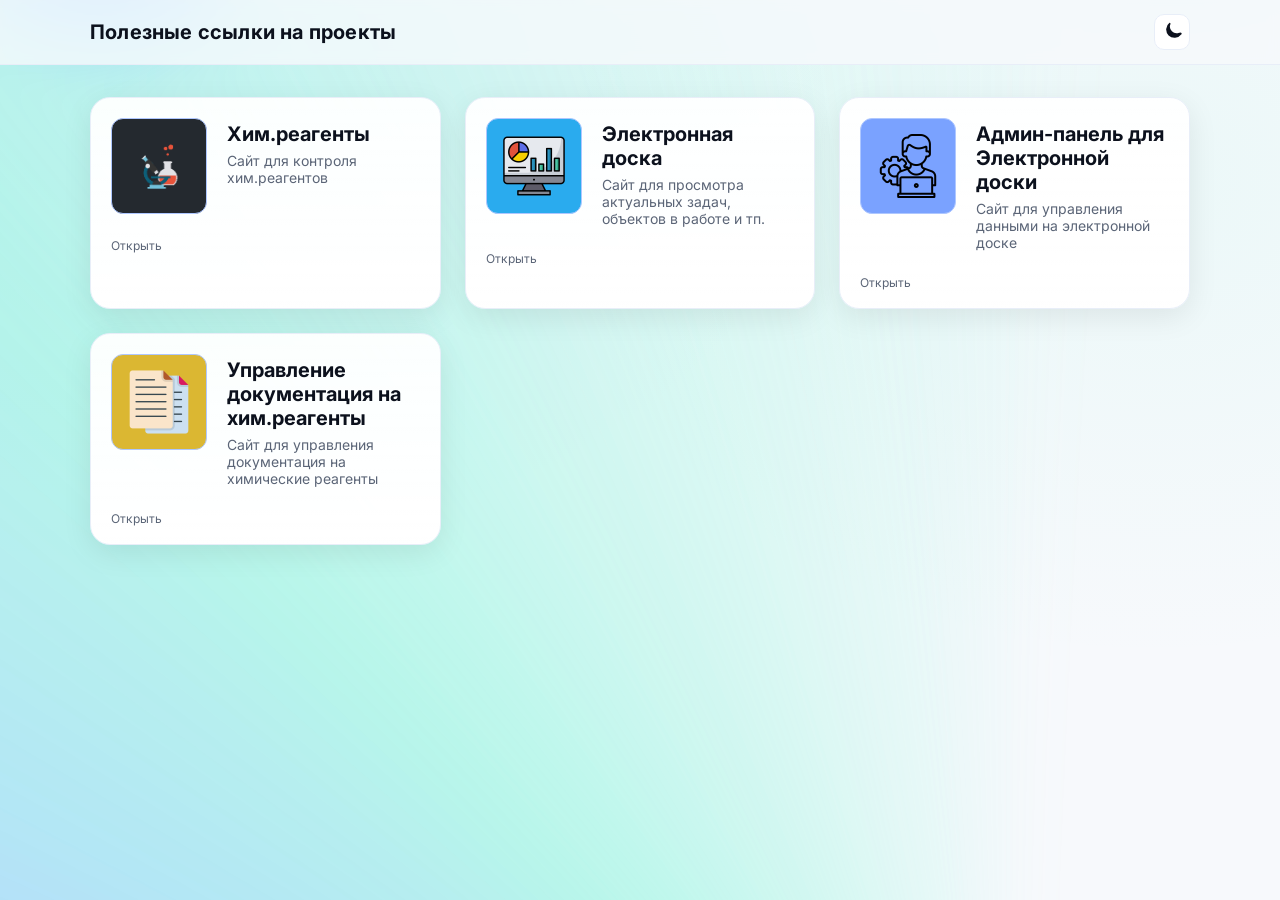
<file: index.html>
<!doctype html>
<html lang="ru">
  <head>
    <meta charset="utf-8" />
    <meta name="viewport" content="width=device-width, initial-scale=1" />
    <title>All Links</title>
    <meta name="description" content="Собрание ссылок и быстрых перенаправлений" />
    <link rel="icon" href="favicon.ico" />
    <link rel="preconnect" href="https://fonts.googleapis.com" />
    <link rel="preconnect" href="https://fonts.gstatic.com" crossorigin />
    <link href="https://fonts.googleapis.com/css2?family=Inter:wght@400;500;600;700&display=swap" rel="stylesheet" />
    <link rel="stylesheet" href="styles.css" />
  </head>
  <body>
    <header class="site-header">
      <div class="container header-inner">
        <h1 class="site-title">Полезные ссылки на проекты</h1>
        <div class="header-actions">
          <button id="themeToggle" class="icon-btn" aria-label="Toggle theme" title="Переключить тему">
            <svg viewBox="0 0 24 24" width="20" height="20" aria-hidden="true"><path d="M21.64 13a1 1 0 0 0-1.05-.14 8 8 0 0 1-10.45-10.45 1 1 0 0 0-.14-1.05A1 1 0 0 0 9 1 10 10 0 1 0 23 15a1 1 0 0 0-1.36-2z" fill="currentColor"/></svg>
          </button>
        </div>
      </div>
    </header>

    <main class="container">
      <div id="notice" class="notice" hidden></div>

      <section id="linksGrid" class="grid" aria-live="polite"></section>
    </main>

    <template id="cardTemplate">
      <a class="card" target="_blank" rel="noopener noreferrer">
        <div class="card-body">
          <div class="card-icon" aria-hidden="true"></div>
          <div class="card-text">
            <h3 class="card-title"></h3>
            <p class="card-desc"></p>
          </div>
        </div>
        <div class="card-footer">
          <span class="card-hint">Открыть</span>
        </div>
      </a>
    </template>

    <script src="script.js" type="module"></script>
  </body>
  </html>
</file>
<file: styles.css>
:root {
  --bg: #0b0c10;
  --panel: #111318;
  --text: #e6e6e6;
  --muted: #a8b0bd;
  --primary: #7aa2ff;
  --ring: rgba(122, 162, 255, 0.5);
  --card: #151922;
  --card-hover: #1b2130;
  --border: #232b3a;
  --icon-slot: 96px;      /* внешний контейнер иконки */
  --icon-image: 64px;     /* фактический размер изображения */
  color-scheme: light dark;
}

@media (prefers-color-scheme: light) {
  :root {
    --bg: #f7f9fc;
    --panel: #ffffff;
    --text: #0c111d;
    --muted: #5b6577;
    --primary: #335dff;
    --ring: rgba(51, 93, 255, 0.35);
    --card: #ffffff;
    --card-hover: #f2f6ff;
    --border: #e8eef8;
  }
}

/* Theme overrides via data-theme attribute */
[data-theme="dark"] {
  --bg: #0b0c10;
  --panel: #111318;
  --text: #e6e6e6;
  --muted: #a8b0bd;
  --primary: #7aa2ff;
  --ring: rgba(122, 162, 255, 0.5);
  --card: #151922;
  --card-hover: #1b2130;
  --border: #232b3a;
}

[data-theme="light"] {
  --bg: #f7f9fc;
  --panel: #ffffff;
  --text: #0c111d;
  --muted: #5b6577;
  --primary: #335dff;
  --ring: rgba(51, 93, 255, 0.35);
  --card: #ffffff;
  --card-hover: #f2f6ff;
  --border: #e8eef8;
}

* { box-sizing: border-box; }
html, body { height: 100%; }
body {
  margin: 0;
  font-family: Inter, system-ui, -apple-system, Segoe UI, Roboto, Arial, Noto Sans, "Apple Color Emoji", "Segoe UI Emoji", "Segoe UI Symbol", sans-serif;
  background: radial-gradient(1200px 800px at 10% 10%, rgba(122,162,255,0.08), transparent 60%),
              radial-gradient(1000px 800px at 90% 20%, rgba(96,236,203,0.08), transparent 60%),
              var(--bg);
  color: var(--text);
}

/* decorative background overlay */
body::before {
  content: "";
  position: fixed;
  inset: -20%;
  pointer-events: none;
  background:
    radial-gradient(600px 400px at 20% 10%, rgba(47, 109, 255, 0.521), transparent 30%),
    radial-gradient(800px 500px at 80% 0%, rgba(96, 236, 203, 0.521), transparent 40%),
    conic-gradient(from 220deg at 70% 120%, rgba(255, 153, 102, 0.664), rgba(122, 162, 255, 0.548), rgba(96, 236, 203, 0.37), transparent 40%);
  filter: blur(30px) saturate(120%);
  z-index: 0;
}

.container {
  width: min(1100px, 92%);
  margin-inline: auto;
}

.site-header {
  position: sticky;
  top: 0;
  z-index: 50;
  backdrop-filter: saturate(120%) blur(6px);
  background: color-mix(in oklab, var(--bg) 82%, transparent);
  border-bottom: 1px solid var(--border);
}
.header-inner {
  display: flex;
  align-items: center;
  justify-content: space-between;
  padding: 14px 0;
}
.site-title { font-size: 20px; margin: 0; letter-spacing: 0.2px; }

.icon-btn {
  display: inline-flex;
  align-items: center;
  justify-content: center;
  height: 36px;
  width: 36px;
  border-radius: 10px;
  border: 1px solid var(--border);
  background: var(--panel);
  color: var(--text);
  cursor: pointer;
  transition: transform .1s ease, background .2s ease, border-color .2s ease;
}
.icon-btn:hover { transform: translateY(-1px); border-color: color-mix(in oklab, var(--primary), var(--border) 60%); }
.icon-btn:active { transform: translateY(0); }

.notice {
  margin: 18px 0 8px;
  padding: 10px 12px;
  border-radius: 12px;
  border: 1px dashed var(--border);
  background: color-mix(in oklab, var(--panel), transparent 20%);
  color: var(--muted);
  font-size: 14px;
}

.grid {
  display: grid;
  grid-template-columns: repeat(1, minmax(0, 1fr));
  gap: 24px;
  padding: 32px 0 64px;
}
@media (min-width: 560px) {
  .grid { grid-template-columns: repeat(2, minmax(0, 1fr)); }
}
@media (min-width: 900px) {
  .grid { grid-template-columns: repeat(3, minmax(0, 1fr)); }
}

.card {
  display: block;
  background: linear-gradient(180deg, color-mix(in oklab, var(--card), transparent 6%), var(--card));
  border: 1px solid var(--border);
  border-radius: 20px;
  text-decoration: none;
  color: inherit;
  box-shadow: 0 8px 30px rgba(0,0,0,.08);
  transition: transform .18s ease, background .2s ease, border-color .2s ease, box-shadow .2s ease;
  position: relative;
  overflow: hidden;
}
.card:hover { transform: translateY(-4px); border-color: color-mix(in oklab, var(--primary), var(--border) 40%); box-shadow: 0 14px 40px rgba(0,0,0,.14); }

/* subtle shine on hover */
.card::after {
  content: "";
  position: absolute;
  inset: 0;
  background: radial-gradient(400px 200px at 0% -20%, rgba(255,255,255,0.06), transparent 60%);
  opacity: 0;
  transition: opacity .25s ease;
}
.card:hover::after { opacity: 1; }

.card-body {
  display: grid;
  grid-template-columns: var(--icon-slot) 1fr;
  gap: 20px;
  padding: 20px 20px 12px;
}

.card-icon {
  height: var(--icon-slot);
  width: var(--icon-slot);
  border-radius: 12px;
  background: color-mix(in oklab, var(--primary) 20%, var(--panel));
  border: 1px solid color-mix(in oklab, var(--primary), var(--border) 70%);
  display: grid;
  place-items: center;
  color: var(--text);
  overflow: hidden;
  transition: transform .18s ease, box-shadow .18s ease, border-color .18s ease;
}
.card:hover .card-icon { transform: translateY(-1px) scale(1.02); border-color: color-mix(in oklab, var(--primary), var(--border) 40%); box-shadow: 0 10px 26px rgba(0,0,0,.18); }
/* Ensure images fit nicely inside icon slot */
.card-icon img {
  width: var(--icon-image);
  height: var(--icon-image);
  object-fit: contain;
  display: block;
}

.card-title { font-size: 20px; margin: 4px 0 6px; }
.card-desc { font-size: 14px; margin: 0; color: var(--muted); }

.card-footer {
  display: flex;
  align-items: center;
  justify-content: space-between;
  padding: 12px 20px 18px;
}
.card:hover .card-hint { color: color-mix(in oklab, var(--primary), var(--muted) 40%); }
.card-hint { font-size: 12px; color: var(--muted); }

.pill {
  display: inline-flex;
  align-items: center;
  gap: 6px;
  padding: 4px 8px;
  font-size: 12px;
  border-radius: 999px;
  border: 1px solid var(--border);
  background: color-mix(in oklab, var(--panel), transparent 20%);
}

/* small utilities */
.sr-only {
  position: absolute;
  width: 1px;
  height: 1px;
  padding: 0;
  margin: -1px;
  overflow: hidden;
  clip: rect(0, 0, 0, 0);
  border: 0;
}
</file>
